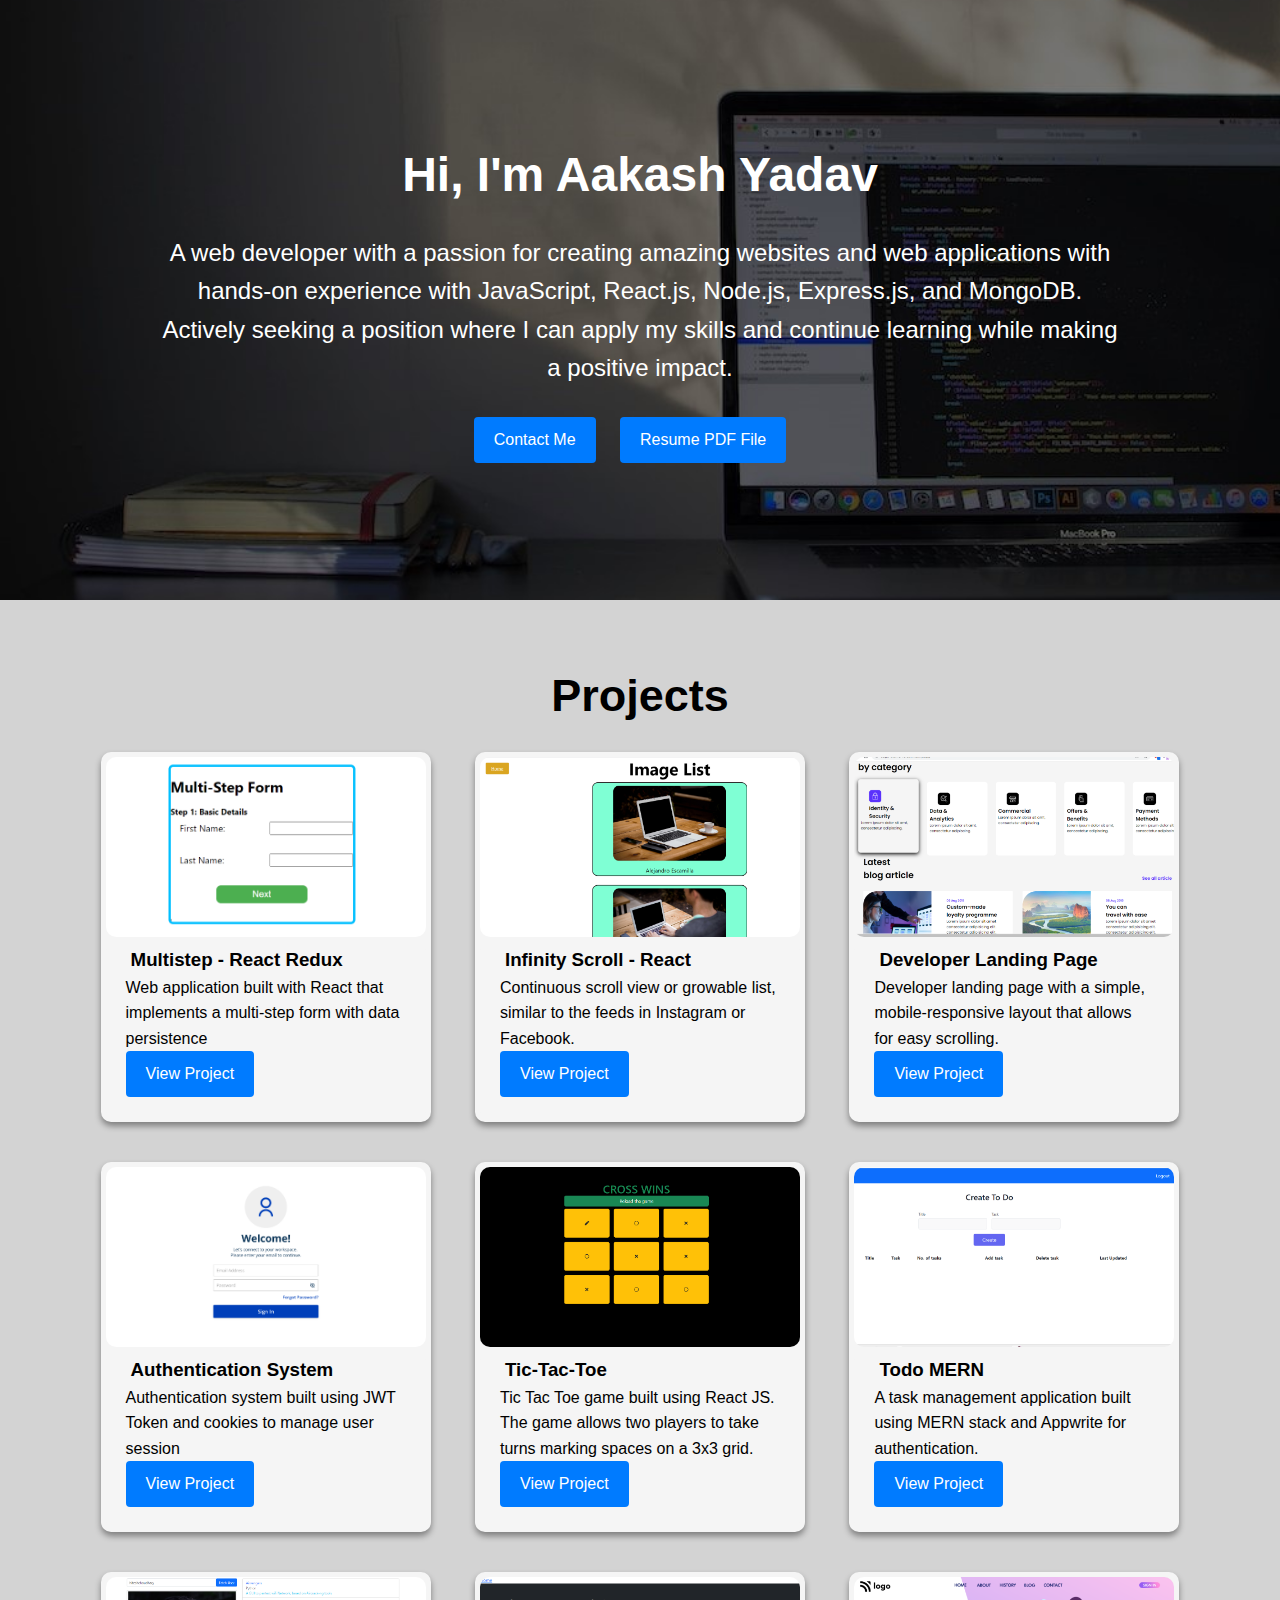
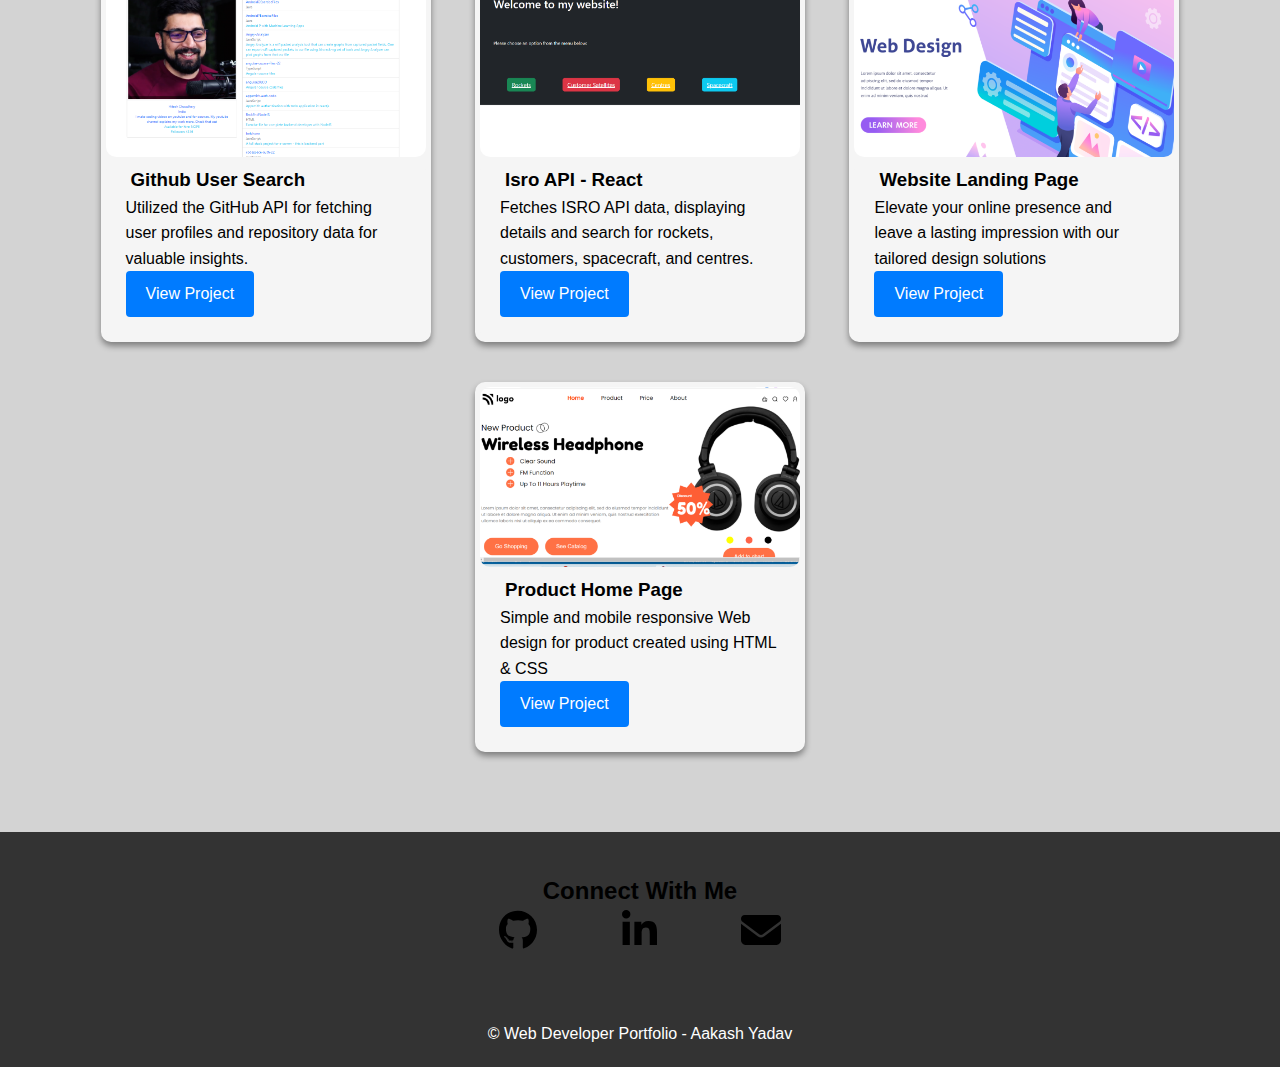
<file: index.html>
<!DOCTYPE html>
<html lang="en">
  <head>
    <meta charset="UTF-8" />
    <meta name="viewport" content="width=device-width, initial-scale=1.0" />
    <title>Aakash Yadav</title>
    <link rel="stylesheet" href="./style.css" />
  </head>

  <body>
    <section id="hero">
      <div class="profile">
        <div class="hero-content container">
          <h1>Hi, I'm Aakash Yadav</h1>
          <p>
            A web developer with a passion for creating amazing websites and web
            applications with hands-on experience with JavaScript, React.js,
            Node.js, Express.js, and MongoDB. Actively seeking a position where
            I can apply my skills and continue learning while making a positive
            impact.
          </p>
          <a href="#contact" class="btn">Contact Me</a>
          <a
            href="/assets/Aakash Yadav.pdf"
            download
            class="download-button btn"
          >
            Resume PDF File
          </a>
        </div>
      </div>
    </section>

    <section id="projects">
      <div class="container-card">
        <h2 class="proheading">Projects</h2>

        <div>
          <div class="project-card">
            <img src="/assets/Multistep.png" alt="Project 10" />
            <div class="card-content">
              <h3>Multistep - React Redux</h3>
              <p>
                Web application built with React that implements a multi-step
                form with data persistence
              </p>
              <a
                href="https://melodious-quokka-df5074.netlify.app/"
                target="_blank"
                class="btn"
                >View Project</a
              >
            </div>
          </div>
          <div class="project-card">
            <img src="/assets/Scrolly.png" alt="Project 8" />
            <div class="card-content">
              <h3>Infinity Scroll - React</h3>
              <p>
                Continuous scroll view or growable list, similar to the feeds in
                Instagram or Facebook.
              </p>
              <a
                href="https://silly-piroshki-13f5c4.netlify.app/"
                target="_blank"
                class="btn"
                >View Project</a
              >
            </div>
          </div>
          <div class="project-card">
            <img src="/assets/devpage.png" alt="Project 7" />
            <div class="card-content">
              <h3>Developer Landing Page</h3>
              <p>
                Developer landing page with a simple, mobile-responsive layout
                that allows for easy scrolling.
              </p>
              <a
                href="https://sage-truffle-f6fd8f.netlify.app/"
                target="_blank"
                class="btn"
                >View Project</a
              >
            </div>
          </div>
          <div class="project-card">
            <img src="/assets/auth.png" alt="Project 5" />
            <div class="card-content">
              <h3>Authentication System</h3>
              <p>
                Authentication system built using JWT Token and cookies to
                manage user session
              </p>
              <a
                href="https://github.com/aakashkilhor/auth-system"
                target="_blank"
                class="btn"
                >View Project</a
              >
            </div>
          </div>
          <div class="project-card">
            <img src="/assets/tictactoe.png" alt="Project 1" />
            <div class="card-content">
              <h3>Tic-Tac-Toe</h3>
              <p>
                Tic Tac Toe game built using React JS. The game allows two
                players to take turns marking spaces on a 3x3 grid.
              </p>
              <a
                href="https://superb-cendol-889fb7.netlify.app/"
                target="_blank"
                class="btn"
                >View Project</a
              >
            </div>
          </div>
          <div class="project-card">
            <img src="/assets/Home.png" alt="Project 2" />
            <div class="card-content">
              <h3>Todo MERN</h3>
              <p>
                A task management application built using MERN stack and
                Appwrite for authentication.
              </p>
              <a
                href="https://mern-application-with-appwrite-authentication.vercel.app/signin"
                target="_blank"
                class="btn"
                >View Project</a
              >
            </div>
          </div>
          <div class="project-card">
            <img src="/assets/gituser.png" alt="Project 3" />
            <div class="card-content">
              <h3>Github User Search</h3>
              <p>
                Utilized the GitHub API for fetching user profiles and
                repository data for valuable insights.
              </p>
              <a
                href="https://inspiring-churros-ae6581.netlify.app/"
                target="_blank"
                class="btn"
                >View Project</a
              >
            </div>
          </div>

          <div class="project-card">
            <img src="/assets/isro.png" alt="Project 9" />
            <div class="card-content">
              <h3>Isro API - React</h3>
              <p>
                Fetches ISRO API data, displaying details and search for
                rockets, customers, spacecraft, and centres.
              </p>
              <a
                href="https://joyful-stroopwafel-63d0a0.netlify.app/"
                target="_blank"
                class="btn"
                >View Project</a
              >
            </div>
          </div>
          <div class="project-card">
            <img src="/assets/uipage.png" alt="Project 4" />
            <div class="card-content">
              <h3>Website Landing Page</h3>
              <p>
                Elevate your online presence and leave a lasting impression with
                our tailored design solutions
              </p>
              <a
                href="https://profound-travesseiro-39cc87.netlify.app/"
                target="_blank"
                class="btn"
                >View Project</a
              >
            </div>
          </div>
          <div class="project-card">
            <img src="/assets/headphone.png" alt="Project 6" />
            <div class="card-content">
              <h3>Product Home Page</h3>
              <p>
                Simple and mobile responsive Web design for product created
                using HTML & CSS
              </p>
              <a
                href="https://vermillion-parfait-2e23a1.netlify.app/"
                target="_blank"
                class="btn"
                >View Project</a
              >
            </div>
          </div>
        </div>
      </div>
    </section>

    <section id="contact">
      <div class="container">
        <h2>Connect With Me</h2>
        <div class="contact-links">
          <a
            href="https://github.com/aakashkilhor"
            target="_blank"
            rel="noopener noreferrer"
            class="contact-details"
            ><img src="/assets/github.svg" height="40px" alt=""
          /></a>

          <a
            href="https://linkedin.com/in/aakash-kilhor"
            target="_blank"
            rel="noopener noreferrer"
            class="contact-details"
            ><img src="/assets/linkedin-in.svg" height="40px" alt=""
          /></a>

          <a href="mailto:aakashkilhor@gmail.com" class="contact-details">
            <img src="/assets/envelope-solid.svg" height="40px" alt="" />
          </a>
        </div>
      </div>
    </section>

    <footer>
      <div class="container">
        <p>&copy; Web Developer Portfolio - Aakash Yadav</p>
      </div>
    </footer>
  </body>
</html>
</file>
<file: style.css>
/* Reset some default styles */
body, h1, h2, h3, p, ul, li {
    margin: 0;
    padding: 0;
  }
  body {
    font-family: Arial, sans-serif;
    line-height: 1.6;
  }
  #hero {
    background-color: #414146;
  }
  /* Global styles */
  .container {
    max-width: 960px;
    margin: 0 auto;
    padding: 20px;
  }
  .container-card {
    max-width: 90vw;
    margin: 0 auto;
    padding: 20px;
  }
  /* Header styles */
  header {
    background-color: #6c7480;
    padding: 10px 0;
  }
  nav ul {
    list-style: none;
    text-align: center;
  }
  nav ul li {
    display: inline-block;
    margin-right: 20px;
  }
  nav ul li a {
    color: #fff;
    text-decoration: none;
    font-size: 18px;
  }
  /* Hero section styles */
  #hero {
    background-image: url('/assets/bg.jpg');
    background-size: cover;
    background-position: center;
    height: 600px;
    display: flex;
    align-items: center;
    justify-content: center;
  }
  .hero-content {
    text-align: center;
    color: #fff;
  }
  .hero-content h1 {
    font-size: 48px;
    margin-bottom: 20px;
  }
  .hero-content p {
    font-size: 24px;
    margin-bottom: 30px;
  }
  .contact-details{
    margin: 40px;
    font-size:25px ;
    /* text-decoration: none; */
    color: #f1f1f1;
  }
  .card-content {
    padding: 0 20px 20px 20px;
    background-color: #f5f5f5;
    border-radius: 5px;
  }
  .btn {
    display: inline-block;
    background-color: #007bff;
    color: #fff;
    padding: 10px 20px;
    text-decoration: none;
    border-radius: 4px;
    margin-right: 20px;
  }
  /* About section styles */
  #about {
    background-color: #f1f1f1;
    padding: 40px 0;
    text-align: center;
  }
  /* Projects section styles */
  .proheading{
    font-size: 45px;
  }  

  #projects {
    padding: 40px 0;
    /* font-size: 40px; */
    text-align: center;
    background: #d3d3d3;
  }
  .project-card {
    padding: 5px;
    display: inline-block;
    width: 320px;
    height: 360px;
    background-color: #f5f5f5;
    margin: 20px;
    text-align: left;
    box-shadow: 0 4px 6px rgba(0, 0, 0, 0.4);
    border-radius: 10px;
  }
  .project-card img {
    width: 320px;
    height: 180px;
    object-fit: cover;
    border-radius: 10px 10px 10px 10px;
  }
  .project-card h3 {
    /* margin-top: 10px; */
    padding-left: 5px;
    /* background: #ffb6c1; */
    border-radius: 5px;
  }
  /* .project-slider {
    display: flex;
    justify-content: center;
    flex-wrap: nowrap;
    overflow-x: auto;
    scroll-snap-type: x mandatory;
  } */

  /* Contact section styles */
  #contact {
    background-color: #333;
    padding: 20px 0;
    text-align: center;
  }  
  form textarea {
    height: 100px;
  }

  /* Footer styles */
  footer {
    background-color: #333;
    color: #fff;
    padding: 0px 0;
    text-align: center;
  }
  .project-slider {
    position: relative;
  }
  .slider-arrow-left {
    position: absolute; 
    margin-top: 180px;
    width: 40px;
    height: 40px;
    background: #333;
    color: #fff;
    border-radius: 50%;
    cursor: pointer;
    display: flex;
    justify-content: center;
    align-items: center;
    font-size: 20px;
    z-index: 1;
    left: 5px;
  }
  .slider-arrow-right {
    position: absolute; 
    margin-top: -251px;
    width: 40px;
    height: 40px;
    background: #333;
    color: #fff;
    border-radius: 50%;
    cursor: pointer;
    display: flex;
    justify-content: center;
    align-items: center;
    font-size: 20px;
    z-index: 1;
    right: 5px;
  }
</file>
